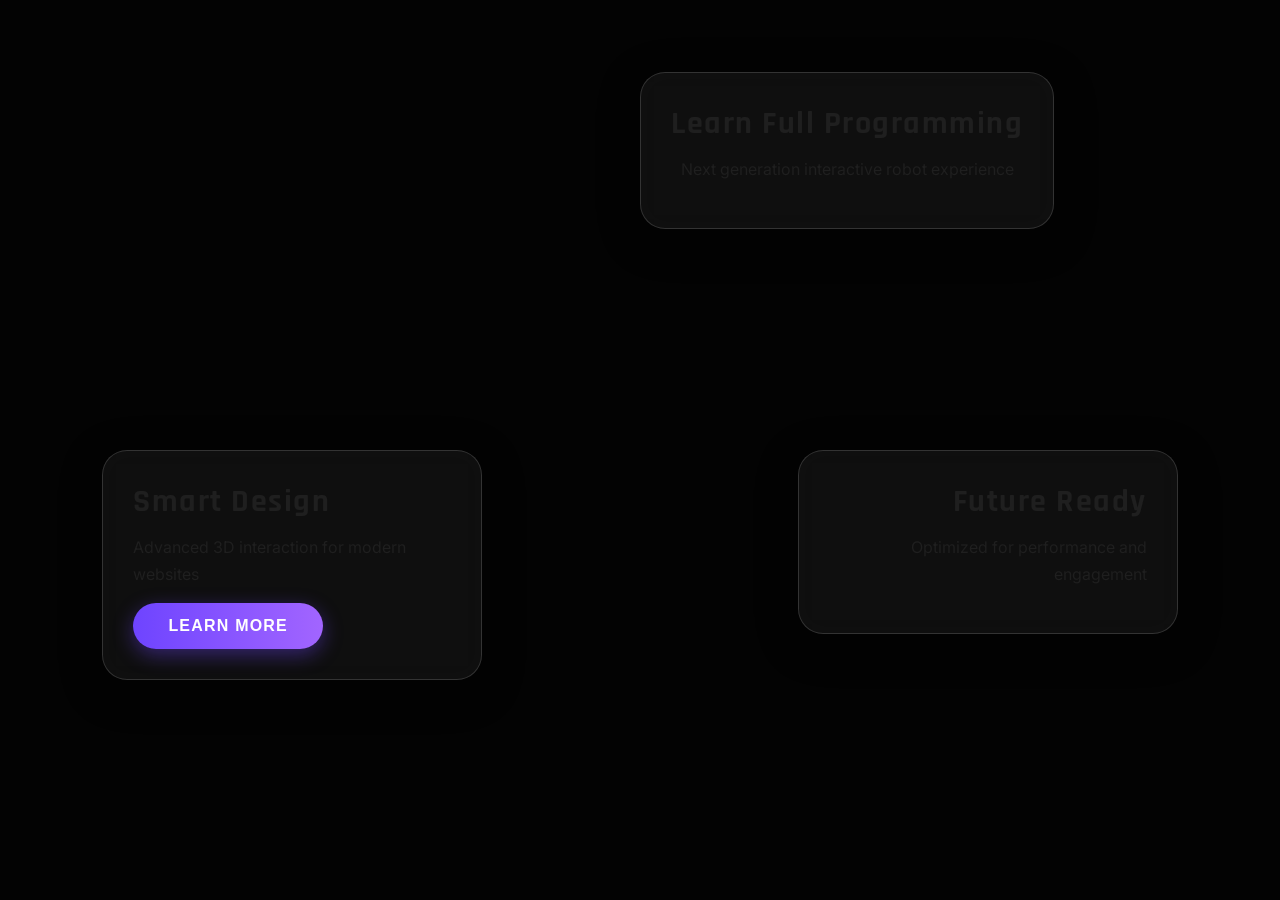
<file: index.html>
<!DOCTYPE html>
<html lang="en">
  <head>
    <meta charset="UTF-8" />
    <title>learn in web</title>
    <meta name="viewport" content="width=device-width, initial-scale=1.0" />
    <link rel="stylesheet" href="style_start.css" />

    <link rel="preconnect" href="https://fonts.googleapis.com" />
    <link rel="preconnect" href="https://fonts.gstatic.com" crossorigin />
    <link
      href="https://fonts.googleapis.com/css2?family=Inter:wght@300;400;600;700&family=Rajdhani:wght@400;600;700&display=swap"
      rel="stylesheet"
    />
  </head>

  <body>
    <div class="hero" id="hero">
      <iframe
        src="https://my.spline.design/nexbotrobotcharacterconcept-OdLYoeSNlb3eR6pBvKMf1PhU/"
        allowfullscreen
      >
      </iframe>

      <div class="content">
        <div class="text-box top">
          <h2>Learn Full Programming</h2>
          <p>Next generation interactive robot experience</p>
        </div>

        <div class="text-box left">
          <h2>Smart Design</h2>
          <p>Advanced 3D interaction for modern websites</p>

          <a href="index_2.html"><button class="btn">Learn More</button></a>
        </div>

        <div class="text-box right">
          <h2>Future Ready</h2>
          <p>Optimized for performance and engagement</p>
        </div>
      </div>
    </div>
  </body>
</html>
</file>
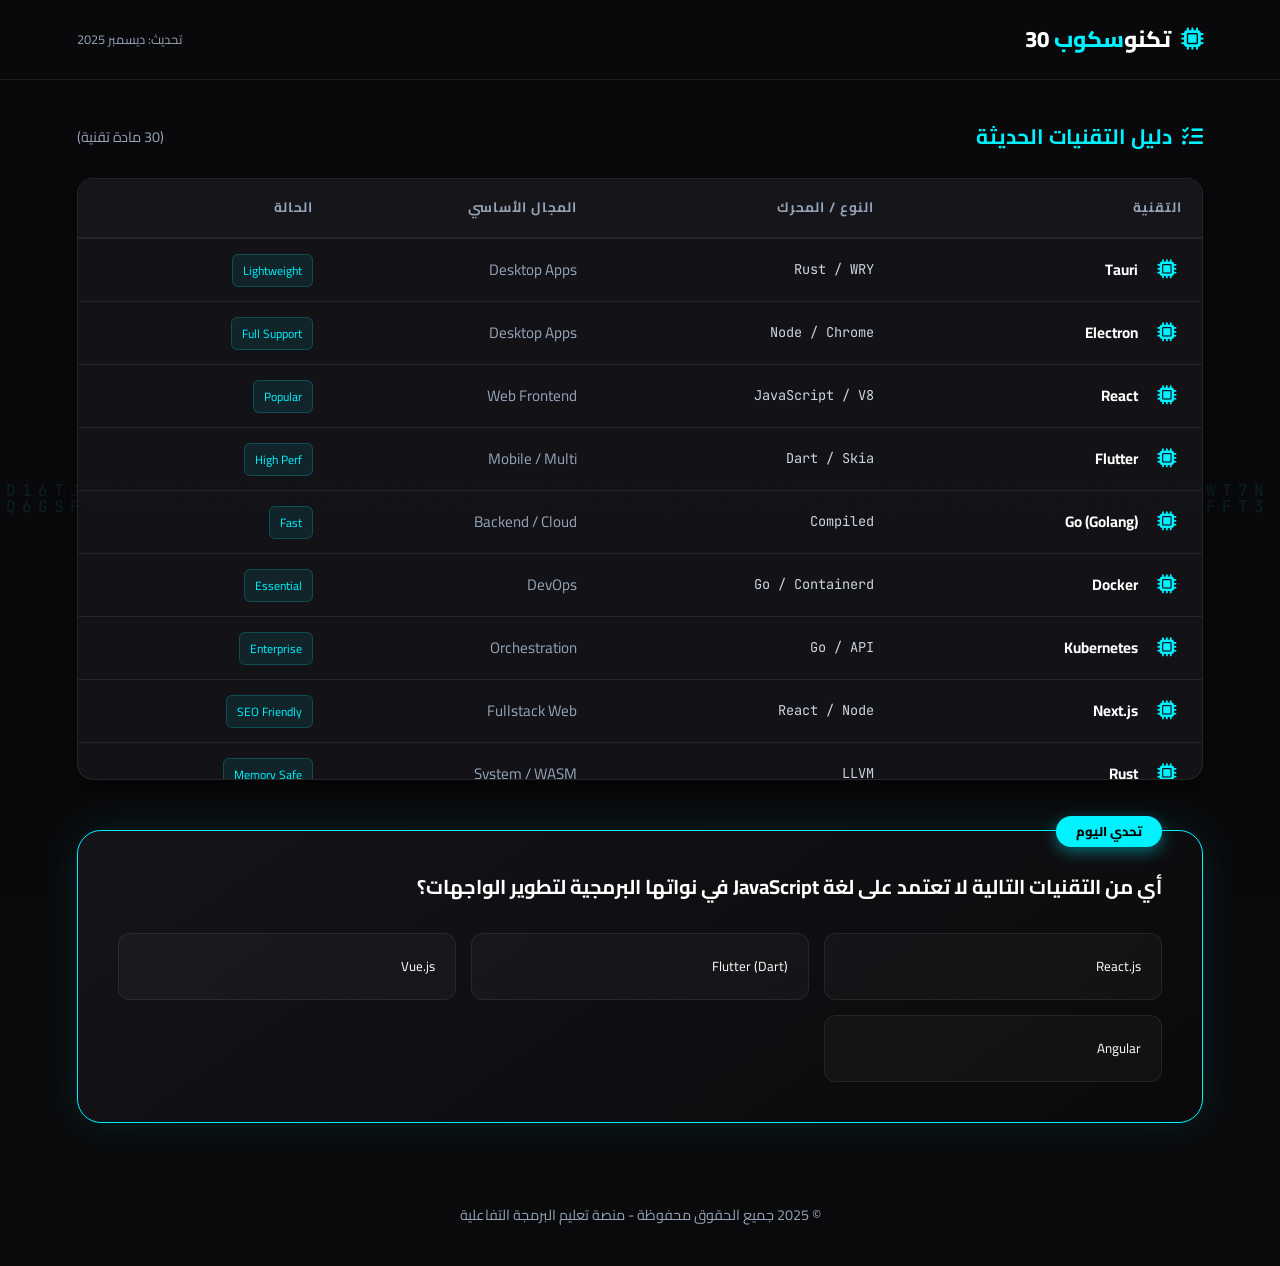
<file: DA.html>
<!DOCTYPE html>
<html lang="ar" dir="rtl">
<head>
    <meta charset="UTF-8" />
    <meta name="viewport" content="width=device-width, initial-scale=1.0" />
    <title>موسوعة التقنيات الشاملة - 30 تقنية</title>
    
    <link href="https://fonts.googleapis.com/css2?family=Cairo:wght@400;600;700&family=JetBrains+Mono&display=swap" rel="stylesheet">
    <link rel="stylesheet" href="https://cdnjs.cloudflare.com/ajax/libs/font-awesome/6.4.0/css/all.min.css"/>
    <link rel="stylesheet" href="DA.css" />
</head>
<body>

    <canvas id="codeCanvas"></canvas>

    <header>
        <div class="logo">
            <i class="fas fa-microchip"></i>
            <span>تكنو<span style="color:var(--accent)">سكوب</span> 30</span>
        </div>
        <div style="font-size: 0.8rem; color: var(--text-dim)">تحديث: ديسمبر 2025</div>
    </header>

    <div class="container">
        
        <div class="section-header">
            <h2 class="section-title"><i class="fas fa-list-check"></i> دليل التقنيات الحديثة</h2>
            <span style="color: var(--text-dim); font-size: 0.9rem;">(30 مادة تقنية)</span>
        </div>

        <div class="table-wrapper">
            <div class="scroll-area">
                <table id="techTable">
                    <thead>
                        <tr>
                            <th>التقنية</th>
                            <th>النوع / المحرك</th>
                            <th>المجال الأساسي</th>
                            <th>الحالة</th>
                        </tr>
                    </thead>
                    <tbody id="techBody">
                        <!-- Tech rows will be injected here -->
                    </tbody>
                </table>
            </div>
        </div>

        <!-- Challenge Box -->
        <div class="challenge-container">
            <div class="challenge-badge">تحدي اليوم</div>
            <h3 class="challenge-q">أي من التقنيات التالية لا تعتمد على لغة JavaScript في نواتها البرمجية لتطوير الواجهات؟</h3>
            
            <div class="options-list">
                <button class="opt-btn" onclick="handleSelect(this, false)">React.js</button>
                <button class="opt-btn" onclick="handleSelect(this, true)">Flutter (Dart)</button>
                <button class="opt-btn" onclick="handleSelect(this, false)">Vue.js</button>
                <button class="opt-btn" onclick="handleSelect(this, false)">Angular</button>
            </div>
            
            <div id="resultBox"></div>
        </div>

    </div>

    <footer>
        &copy; 2025 جميع الحقوق محفوظة - منصة تعليم البرمجة التفاعلية
    </footer>

    <script src="DA.js"></script>
</body>
</html>
</file>
<file: style_start.css>
/* 1. إعدادات أساسية وخطوط مريحة */
* {
    margin: 0;
    padding: 0;
    box-sizing: border-box;
}

body {
    background-color: #030303; /* أسود عميق جداً لدمج الخلفية */
    color: #1f1f1f;
    overflow: hidden; /* منع ظهور أشرطة التمرير */
    height: 100vh;
    width: 100vw;
    font-family: 'Inter', sans-serif; /* خط أساسي مريح */
    display: flex; /* لضمان التعبئة الكاملة للشاشة */
    justify-content: center;
    align-items: center;
}

/* 2. حاوية الصفحة الرئيسية */
.hero {
    position: relative;
    width: 100%;
    height: 100%;
    overflow: hidden; /* لمنع أي تجاوزات محتملة */
}

/* 3. طبقة الـ Spline (في الخلفية) */
.hero iframe {
    position: absolute;
    top: 0;
    left: 0;
    width: 100%;
    height: 100%;
    border: none;
    z-index: 1; /* الطبقة الخلفية */
}

/* 4. طبقة المحتوى (فوق الـ Spline) */
.content {
    position: absolute;
    top: 0;
    left: 0;
    width: 100%;
    height: 100%;
    z-index: 2; /* الطبقة الأمامية */
    pointer-events: none; /* خدعة السحر: السماح للماوس بالمرور عبر الفراغ */
    display: flex; /* استخدام flexbox للموبايل */
    flex-direction: column;
    justify-content: space-between; /* توزيع الصناديق */
    align-items: center; /* توسيط أفقي في الموبايل */
}

/* 5. تصميم الصناديق الزجاجية (Glassmorphism المتطور) */
.text-box {
    position: absolute; /* يعود absolute للدسكتوب */
    padding: 30px;
    
    /* خلفية زجاجية ناعمة وشفافة أكثر */
    background: rgba(255, 255, 255, 0.05); /* زجاج أفتح قليلاً */
    backdrop-filter: blur(15px); /* تمويه أكبر لراحة العين */
    -webkit-backdrop-filter: blur(15px);
    
    border: 1px solid rgba(255, 255, 255, 0.15); /* حدود أوضح */
    border-radius: 25px; /* حواف أكثر دائرية */
    box-shadow: 0 10px 40px rgba(0, 0, 0, 0.4); /* ظل أعمق */
    
    pointer-events: auto; /* إعادة تفعيل الماوس للنصوص والأزرار فقط */
    
    /* أنيميشن الظهور الأولي */
    opacity: 0; /* مخفي في البداية */
    transform: translateY(30px); /* يأتي من الأسفل */
    animation: fadeInSlideUp 1s ease-out forwards;
    animation-fill-mode: forwards; /* يحافظ على الحالة النهائية للأنيميشن */
}

/* تأثير الوهج (Glow) عند التحويم */
.text-box:hover {
    box-shadow: 0 0 30px rgba(110, 68, 255, 0.6), 0 10px 40px rgba(0, 0, 0, 0.6); /* وهج بنفسجي وظل أعمق */
    transform: translateY(30px) scale(1.02); /* رفع خفيف مع زوم */
}


/* توقيت ظهور مختلف لكل صندوق لإعطاء انسيابية */
.top { animation-delay: 0.3s; }
.left { animation-delay: 0.6s; }
.right { animation-delay: 0.9s; }

/* تنسيق النصوص داخل الصناديق */
.text-box h2 {
    font-family: 'Rajdhani', sans-serif; /* خط مستقبلي للعناوين */
    font-size: 2rem; /* حجم أكبر قليلاً */
    font-weight: 700; /* أثقل */
    margin-bottom: 12px;
    letter-spacing: 1.5px;
    color: #1f1f1f;
    /* تدريج ألوان أنيق للعناوين */

}

.text-box p {
    font-family: 'Inter', sans-serif; /* خط Inter للنصوص العادية */
    font-size: 1rem; /* حجم مريح للقراءة */
    color: #1f1f1f; /* رمادي فاتح لتقليل توهج الأبيض */
    line-height: 1.7;
    margin-bottom: 15px; /* مسافة قبل الزر */
}

/* 6. تحديد أماكن العناصر بدقة */

/* الصندوق العلوي */
.top {
    top: 8%;
    left: 50%;
    transform: translateX(-50%) translateY(30px); /* بدء الحركة من هنا */
    text-align: center;
    max-width: 500px; /* لتقييد العرض قليلاً */
}

/* الصندوق الأيسر */
.left {
    top: 50%;
    left: 8%;
    transform: translateY(-50%) translateY(30px);
    max-width: 380px;
}

/* الصندوق الأيمن */
.right {
    top: 50%;
    right: 8%;
    transform: translateY(-50%) translateY(30px);
    text-align: right;
    max-width: 380px;
}

/* 7. الزر الانسيابي المطور */
.btn {
    padding: 14px 35px;
    background: linear-gradient(90deg, #6e44ff 0%, #a265ff 100%); /* تدريج أنعم */
    color: white;
    border: none;
    border-radius: 30px; /* حواف أكثر أناقة */
    font-size: 1rem;
    font-weight: 600;
    cursor: pointer;
    transition: all 0.4s cubic-bezier(0.2, 0.8, 0.2, 1); /* انتقال أكثر احترافية */
    text-transform: uppercase;
    letter-spacing: 1.2px;
    box-shadow: 0 6px 20px rgba(110, 68, 255, 0.4);
}

.btn:hover {
    transform: translateY(-5px) scale(1.05); /* رفع وزوم أكبر عند التحويم */
    box-shadow: 0 12px 30px rgba(110, 68, 255, 0.6); /* ظل وهج أقوى */
    background: linear-gradient(90deg, #8866ff 0%, #c499ff 100%);
}

/* 8. تعريف حركة الظهور (Animation Keyframes) */
@keyframes fadeInSlideUp {
    from {
        opacity: 0;
        transform: translateY(50px); /* يأتي من الأسفل أكثر */
    }
    to {
        opacity: 1;
        transform: translateY(0); /* يستقر في مكانه */
    }
}

/* 9. التجاوب مع الموبايل (Mobile Responsiveness) */
@media (max-width: 992px) { /* نقطة توقف أوسع لمرونة أكبر */
    .text-box {
        position: relative; /* إلغاء التموضع المطلق للموبايل */
        top: auto;
        left: auto;
        right: auto;
        bottom: auto;
        transform: none !important; /* إلغاء جميع التحويلات للتحكم الكامل */
        width: 90%; /* عرض أكبر */
        margin: 20px auto; /* توسيط مع مسافة بينية */
        text-align: center;
        background: rgba(0, 0, 0, 0.7); /* خلفية أغمق للقراءة أسهل على الموبايل */
        animation: fadeIn 1s ease-out forwards; /* فقط ظهور بدون حركة علوية للموبايل */
    }

    /* إلغاء توقيتات التأخير لتظهر جميعاً بسرعة على الموبايل */
    .top, .left, .right { animation-delay: 0s; } 

    .content {
        height: auto; /* ارتفاع تلقائي للمحتوى */
        padding: 40px 20px;
        overflow-y: auto; /* السماح بالتمرير إذا كان المحتوى أطول من الشاشة */
    }
    
    .text-box h2 { font-size: 1.5rem; }
    .text-box p { font-size: 0.9rem; }
}

@keyframes fadeIn { /* أنيميشن ظهور بسيط للموبايل */
    from { opacity: 0; }
    to { opacity: 1; }
}
</file>
<file: DA.css>
/* DA.css */
:root {
            --bg-body: #0a0a0c;
            --bg-card: rgba(20, 20, 25, 0.9);
            --accent: #00f2ff;
            --accent-glow: rgba(0, 242, 255, 0.4);
            --accent-dim: rgba(0, 242, 255, 0.08);
            --text-main: #ffffff;
            --text-dim: #94a3b8;
            --border: rgba(255, 255, 255, 0.08);
            --success: #10b981;
            --error: #f43f5e;
            --row-hover: rgba(0, 242, 255, 0.03);
        }

        * { margin: 0; padding: 0; box-sizing: border-box; }

        body {
            font-family: 'Cairo', sans-serif;
            background-color: var(--bg-body);
            color: var(--text-main);
            line-height: 1.6;
            min-height: 100vh;
        }

        /* Matrix Background */
        #codeCanvas {
            position: fixed;
            top: 0; left: 0; width: 100%; height: 100%;
            z-index: -1; opacity: 0.1;
        }

        header {
            height: 80px;
            background: rgba(10, 10, 12, 0.9);
            backdrop-filter: blur(20px);
            border-bottom: 1px solid var(--border);
            display: flex;
            align-items: center;
            justify-content: space-between;
            padding: 0 6%;
            position: sticky;
            top: 0; z-index: 100;
        }

        .logo { font-size: 1.4rem; font-weight: 800; display: flex; align-items: center; gap: 10px; }
        .logo i { color: var(--accent); }

        .container { padding: 40px 6%; max-width: 1300px; margin: 0 auto; }

        .section-header {
            display: flex;
            justify-content: space-between;
            align-items: center;
            margin-bottom: 25px;
        }

        .section-title { font-size: 1.3rem; color: var(--accent); display: flex; align-items: center; gap: 10px; }

        /* Tech Table Styling */
        .table-wrapper {
            background: var(--bg-card);
            border-radius: 16px;
            border: 1px solid var(--border);
            overflow: hidden;
            box-shadow: 0 10px 30px rgba(0,0,0,0.5);
            margin-bottom: 50px;
        }

        .scroll-area {
            max-height: 600px;
            overflow-y: auto;
        }

        table { width: 100%; border-collapse: collapse; text-align: right; }
        
        thead {
            position: sticky;
            top: 0;
            background: #16161a;
            z-index: 10;
        }

        th {
            padding: 18px 20px;
            color: var(--text-dim);
            font-size: 0.85rem;
            text-transform: uppercase;
            letter-spacing: 1px;
            border-bottom: 2px solid var(--border);
        }

        td {
            padding: 15px 20px;
            border-bottom: 1px solid var(--border);
            font-size: 0.95rem;
        }

        tr:hover { background: var(--row-hover); }

        .tech-info { display: flex; align-items: center; gap: 12px; }
        .tech-icon { width: 32px; height: 32px; display: flex; align-items: center; justify-content: center; color: var(--accent); font-size: 1.2rem; }
        
        .tag {
            padding: 4px 10px;
            border-radius: 6px;
            font-size: 0.75rem;
            background: var(--accent-dim);
            color: var(--accent);
            border: 1px solid rgba(0, 242, 255, 0.2);
        }

        .engine-text { font-family: 'JetBrains Mono', monospace; font-size: 0.85rem; color: #cbd5e1; }

        /* Challenge Box */
        .challenge-container {
            background: linear-gradient(145deg, rgba(20,20,25,1), rgba(10,10,12,1));
            border: 1px solid var(--accent);
            border-radius: 24px;
            padding: 40px;
            position: relative;
            box-shadow: 0 0 40px rgba(0, 242, 255, 0.1);
        }

        .challenge-badge {
            position: absolute;
            top: -15px;
            right: 40px;
            background: var(--accent);
            color: #000;
            padding: 5px 20px;
            border-radius: 20px;
            font-weight: 800;
            font-size: 0.8rem;
            box-shadow: 0 5px 15px var(--accent-glow);
        }

        .challenge-q { font-size: 1.25rem; font-weight: 700; margin-bottom: 30px; }

        .options-list { display: grid; grid-template-columns: repeat(auto-fit, minmax(280px, 1fr)); gap: 15px; }

        .opt-btn {
            background: rgba(255,255,255,0.03);
            border: 1px solid var(--border);
            padding: 20px;
            border-radius: 12px;
            color: #fff;
            cursor: pointer;
            text-align: right;
            transition: 0.3s;
            font-family: 'Cairo', sans-serif;
        }

        .opt-btn:hover { border-color: var(--accent); background: var(--accent-dim); transform: scale(1.02); }
        .opt-btn.correct { background: rgba(16, 185, 129, 0.15); border-color: var(--success); color: var(--success); }
        .opt-btn.wrong { background: rgba(244, 63, 94, 0.15); border-color: var(--error); color: var(--error); }

        #resultBox { margin-top: 25px; padding: 15px; border-radius: 10px; display: none; font-weight: 600; }

        /* Scrollbar */
        ::-webkit-scrollbar { width: 8px; }
        ::-webkit-scrollbar-track { background: transparent; }
        ::-webkit-scrollbar-thumb { background: var(--border); border-radius: 10px; }
        ::-webkit-scrollbar-thumb:hover { background: var(--accent); }

        footer { padding: 40px; text-align: center; color: var(--text-dim); font-size: 0.9rem; }
</file>
